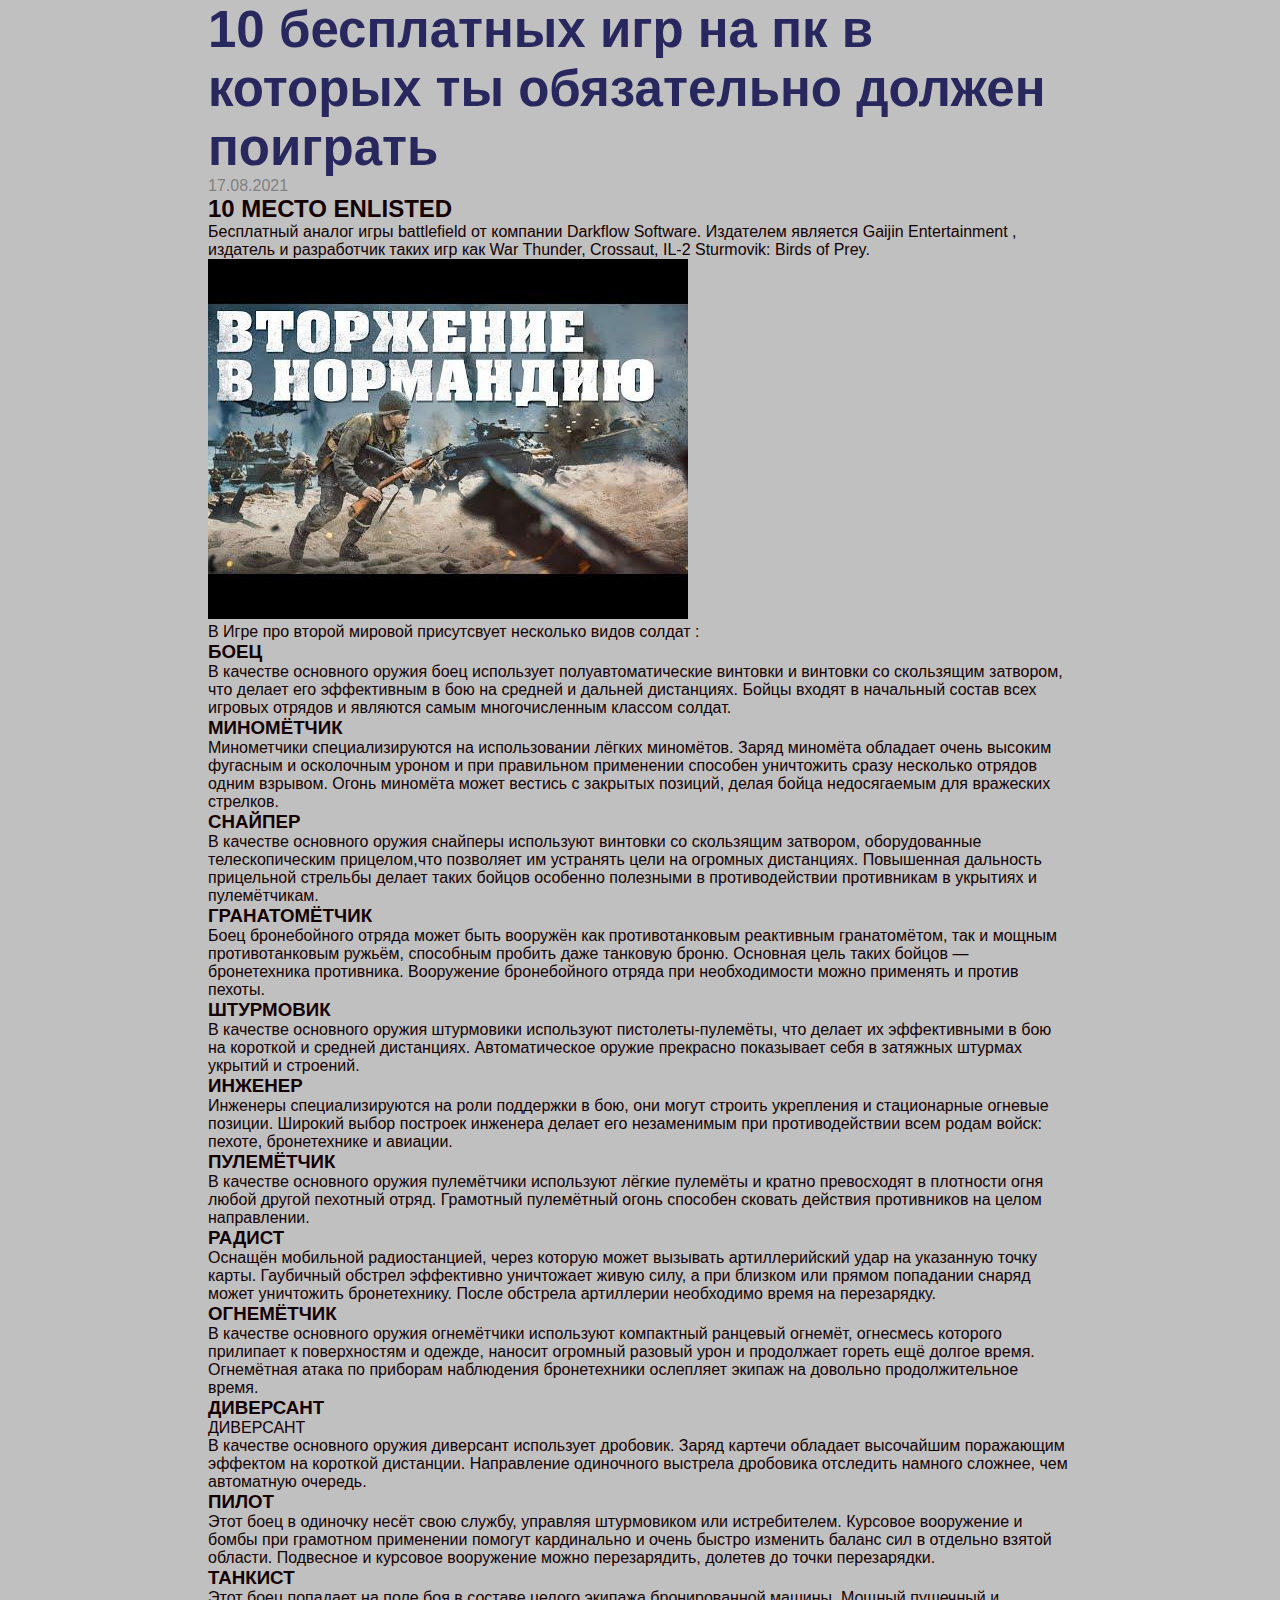
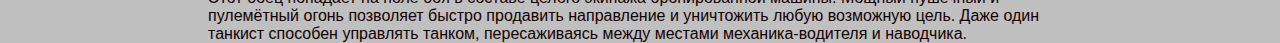
<file: artical.html>
<!DOCTYPE html>
<html lang="ru">
<head>
    <meta charset="UTF-8">
    <meta name="viewport" content="width=device-width, initial-scale=1.0">
    <link rel="stylesheet" href="assets/css/Style.css">
    <link rel="stylesheet" href="assets/css/artical.css">
    <title>Document</title>
</head>
<body>
    <div class="artical">
        <div class="artical_cont cont">
            <div class="artical_budy">
                <div class="artical_head">
                    <h1 class="artical_title">10 бесплатных игр на пк в которых ты обязательно должен поиграть </h1>
                    <div class="artical_date">
                        <time> 17.08.2021 </time>      
                    </div>
                    <h2 class="10">10 МЕСТО ENLISTED </h2>
                    <p class="ENLISTED"> Бесплатный аналог игры battlefield от компании Darkflow Software.
                        Издателем является  Gaijin Entertainment , издатель и разработчик таких игр как War Thunder, Crossaut, IL-2 Sturmovik: Birds of Prey.  </p>        
                </div>        
                <div class="artical_poster"> 
                    <img src="assets/img/enlistewd.jpg" alt="" >
                </div>     
                <div class="artical_text">
                    <p>В Игре про второй мировой присутсвует несколько видов солдат :</p>
                       <h3>БОЕЦ</h3> 
                        <p>В качестве основного оружия боец использует полуавтоматические винтовки и винтовки со скользящим затвором, что делает его эффективным в бою на средней и дальней дистанциях.
                            
                            Бойцы входят в начальный состав всех игровых отрядов и являются самым многочисленным классом солдат.</p> 
                        
                        <h3> МИНОМЁТЧИК</h3>
                         <p>Минометчики специализируются на использовании лёгких миномётов. Заряд миномёта обладает очень высоким фугасным и осколочным уроном и при правильном применении способен уничтожить сразу несколько отрядов одним взрывом.
                        
                        Огонь миномёта может вестись с закрытых позиций, делая бойца недосягаемым для вражеских стрелков.</p>
                        
                        <h3>СНАЙПЕР</h3>
                        <p> В качестве основного оружия снайперы используют винтовки со скользящим затвором, оборудованные телескопическим прицелом,что позволяет им устранять цели на огромных дистанциях.
                        
                        Повышенная дальность прицельной стрельбы делает таких бойцов особенно полезными в противодействии противникам в укрытиях и пулемётчикам.</p>
                        
                         <h3>ГРАНАТОМЁТЧИК</h3>
                         <p>Боец бронебойного отряда может быть вооружён как противотанковым реактивным гранатомётом, так и мощным противотанковым ружьём, способным пробить даже танковую броню. Основная цель таких бойцов — бронетехника противника.
                        
                        Вооружение бронебойного отряда при необходимости можно применять и против пехоты.</p>
                        
                        <h3>ШТУРМОВИК</h3>
                        <p>В качестве основного оружия штурмовики используют пистолеты-пулемёты, что делает их эффективными в бою на короткой и средней дистанциях.
                        
                        Автоматическое оружие прекрасно показывает себя в затяжных штурмах укрытий и строений.</p> 
                        
                        <h3>ИНЖЕНЕР</h3> 
                         <p>Инженеры специализируются на роли поддержки в бою, они могут строить укрепления и стационарные огневые позиции.
                        
                        Широкий выбор построек инженера делает его незаменимым при противодействии всем родам войск: пехоте, бронетехнике и авиации.</p>
                        
                         <h3>ПУЛЕМЁТЧИК</h3>
                         <p>В качестве основного оружия пулемётчики используют лёгкие пулемёты и кратно превосходят в плотности огня любой другой пехотный отряд.
                        
                        Грамотный пулемётный огонь способен сковать действия противников на целом направлении.</p>
                        
                        <h3>РАДИСТ</h3>
                        <p> Оснащён мобильной радиостанцией, через которую может вызывать артиллерийский удар на указанную точку карты. Гаубичный обстрел эффективно уничтожает живую силу, а при близком или прямом попадании снаряд может уничтожить бронетехнику.
                        
                        После обстрела артиллерии необходимо время на перезарядку.</p>
                        
                         <h3>ОГНЕМЁТЧИК</h3>
                         <p>В качестве основного оружия огнемётчики используют компактный ранцевый огнемёт, огнесмесь которого прилипает к поверхностям и одежде, наносит огромный разовый урон и продолжает гореть ещё долгое время.
                        
                        Огнемётная атака по приборам наблюдения бронетехники ослепляет экипаж на довольно продолжительное время.</p>
                        
                         <h3>ДИВЕРСАНТ</h3>ДИВЕРСАНТ
                         <p>В качестве основного оружия диверсант использует дробовик. Заряд картечи обладает высочайшим поражающим эффектом на короткой дистанции.
                        
                        Направление одиночного выстрела дробовика отследить намного сложнее, чем автоматную очередь.</p>
                        
                          <h3>ПИЛОТ</h3>
                          <p>Этот боец в одиночку несёт свою службу, управляя штурмовиком или истребителем. Курсовое вооружение и бомбы при грамотном применении помогут кардинально и очень быстро изменить баланс сил в отдельно взятой области.
                        
                        Подвесное и курсовое вооружение можно перезарядить, долетев до точки перезарядки.</p>
                        
                         <h3>ТАНКИСТ</h3>
                         <p>Этот боец попадает на поле боя в составе целого экипажа бронированной машины. Мощный пушечный и пулемётный огонь позволяет быстро продавить направление и уничтожить любую возможную цель.
                        
                        Даже один танкист способен управлять танком, пересаживаясь между местами механика-водителя и наводчика.</p>
                </div>                 
            </div>
        </div>
    </div>
</body>
</html>
</file>
<file: assets/css/Style.css>
@import url('https://fonts.googleapis.com/css2?family=Kiwi+Maru:wght@300;400;500&family=Marck+Script&display=swap');
*{
    box-sizing: border-box;
    margin: 0;
    padding: 0;
}

html, body{
    height: 100%;
    background-color: silver;
}
body{
    font-family: 'Poppins', sans-serif;
    /* оптимизация ( уменьшение статьи относительно размера экрана) */
    
}
.cont{
    max-width: 900px;
    margin-inline: auto; 
    padding-inline: 18px;  
    
}
.wrapper{
    min-height: 100%;
    background-color: silver;
}
.header_wrapper{
    background-color: burlywood;
}
ul{
    list-style: none;
}
a{
    text-decoration: none   ;
}
img{
    max-width: 100%;
    height: auto;
    object-fit: cover;
}
.header_body{
    display: flex  ;
    justify-content: space-between;
    align-items: center;
    height: 100px;
}
.header_menu{
    display: flex;
    align-items: center;
    height: 100%;
}
.header_list{
    display: flex;
}
.header_item{

}
.header_logo{
    
    background-image: linear-gradient(
        to left,
        rgb(0, 255, 0) 30%,
        red 34%,
        orange 75%,
        silver 83%,
        blue  110%
     
        );
        background-size:300%;
        webkit-text-fill-color: transparent;
        webkit-background-clip: text;
     
        animation: moveBack 600s  linear infinite normal;
}
@keyframes moveBack{
    0%{
        background-position: -300%;
    }
    100%{
        background-position: 300%;
    }
    
}
.header_link{
     display: flex;
     align-items: center;
     height: 100px;
     padding-inline: 24px;
     position: relative;
     overflow: hidden;
}
.header_link::after{
    content: "";
    display: block;
    width: 0%;
    height: 2.5px;
    background-color: red;
    position: absolute;
    left: 50%;
    transform: translateX(-50%);
    top: 70%;
    transition: all 0.9s 


}


.header_link:hover::after{
   top: calc(100% - 2.5px);  
    width: 100%;
}
.header_social{
    display: flex;
    align-items: center;

}
.social-media_link{
    display: block;
    align-items: center;
    color: blueviolet;
    font-size:24px ;
    margin-inline-start:18px ;
    transform: .4s;

}
.header_burger{
   display: none;
}
.menu_icon{
    font-size: 18px;
}
@media screen and (max-width: 990px){
    .header_burger{
        display: flex;
        align-items: center;
        justify-content: center;
    
    }
    .header_menu{
        position: fixed;
        left: -100;
        top: 0;
        background-color: burlywood;
        width: 167px;
        height: 100%;
        opacity: 0;
        transform:scale(0) ;
        flex-direction: column;
        justify-content: space-between;
        padding-block: 18px;
        transition: 0.08s;
    }
    .active{
        left: 0;
        opacity: 1;
        transform: scale(1);

    }
    .header_list{
        flex-direction: column;
    }
    .header_link{
        width: 100%;
        text-align: center; 
    }
    .header_social{

        justify-content: space-between;
    }
    .social-media_link{
        margin: 0;
    }
}

.hero{
    padding-block: 100px;
}
.hero_cont{
    height: 700px;
}
.hero_slide img{
    width: 100%;
    height: 100%;
}
.hero_slide::before{
    content: "";
    display: block;
    position: absolute;

    left: 0;
    right: 0;
    top: 0;
    bottom: 0;
    background-image: linear-gradient(
        to right,
        rgba(0, 0, 0, 0.3) 30%,
        transparent 100%
        );
}

.arrow{
    position: absolute;
    
    top: 50%;
    z-index: 2;
    width: 60px;
    height: 60px;
    background-color: rgba(87, 0, 0, 0.589);
    display: flex;
    align-items: center;
    justify-content: center;
}
.arrow-left{
    left: 4rem;
    right: auto;
}
.arrow-right{
    right: 4rem;
    left: auto;
}

    

.arrow-icon{
    color: #ffffff;
    border-radius: 40%;
}
.hero_info{
    position: absolute;
    top: 1rem;
    left: calc(1rem);
}
.info-hero{
    color: aliceblue;
    max-width: 400px;
    height: 90%;
    display: flex;
    flex-direction: column;
    align-items: flex-start;
}
.info-hero_title{
    font-size: 2.8rem;
    margin-block-end: 1.5rem;
}
.text{
    display: -webkit-box;
    -webkit-box-orient: vertical;
    -webkit-line-clamp: 16;
    overflow: hidden;
    font-size: 1rem;
    line-height: 2rem;
    flex: 1 0 auto;
    
}
.info-hero_btn{
    display: inline-block;
    background-color: rgb(88, 35, 11);
    color: white;
    font-weight: 700;
    padding: 1rem 4rem;
    border-radius: 0.5rem;
    transform: 4s;
    
}
@media screen and (max-width: 767px){
    .hero_cont{
        height: 550px;
    }
    .arrow{
        top: auto;
        bottom: 2rem;
    }
    .arrow-left{
        left: auto;
        right: calc(2rem + 60px + 3rem);
    }
}
@media screen and (max-width: 560px){
    .arrow-right{
        right: 1rem;
    }
    .arrow-left{
        right: calc(2rem + 60px);
    }
}
@media screen and (max-width: 351px){
    .arrow-right {
        right: 1.2rem;
    }
    .arrow-left{
        right: calc(2rem + 50px);
    }
    .arrow{
        height: 30px;
        bottom: 0.5rem;

    }
}
.news_games{
    display: grid;
    grid-template-columns: repeat(auto-fit, minmax(197.26px, 1fr));
    gap: 25px;
}
.item-news_link{
    display: block;
    margin-block-end: 1rem;
}
.item-news_image{
    padding-block-end: calc((4/3)*100%);
    position: relative;
    overflow:hidden ;
}
.item-news-img{
    display: block;
    position: absolute;
    left: 0;
    top: 0;
    width: 100%;
    height: 100%;
}




















/* red 0%,
orangered 15%,
orange 35%,
yellow 50%,
greenyellow 65%,
yellowgreen 80%,
green 100% */
























/* }
.block{
  max-width: auto;
    margin-inline-start: 102px;
    padding-block-start: 102px;
    padding-inline-start: 10px;
    margin-inline-end: auto;
    padding-inline-end:auto;
    padding-block-end: auto;
    color: yellow;
    background-color: tomato;
}
    .flex_element{
        padding-inline-start: 198px;
        padding-block-start: 23px;
        font-size: 22px;
        font-weight: 100;
        flex-grow: 1;

    }
    .flex_element:nth-of-type(1){
        background-color:greenyellow;
        color: red;

    }
    .flex_element:nth-of-type(2){
        background-color:  yellowgreen;
        color: orangered;
    }
    .flex_element:nth-of-type(3){
        background-color: green;
        color: orange;
    }
    .flex_element:nth-of-type(4){
        background-color: blue;
        color: yellow;
    }
.flex_cont{
    display: flex;
    justify-content: center;
    height: 600px;
    align-items: start;
    flex-direction: row;
} 


 */
</file>
<file: assets/css/artical.css>
.artical_budy{
    color: rgb(20, 0, 0);
    
}
.artical_title{
 font-size: 51px;
 color: rgb(40, 40, 95);
}
.artical_date{
    color: gray;
}
.article_head{
    text-align: center;

 
}
</file>
